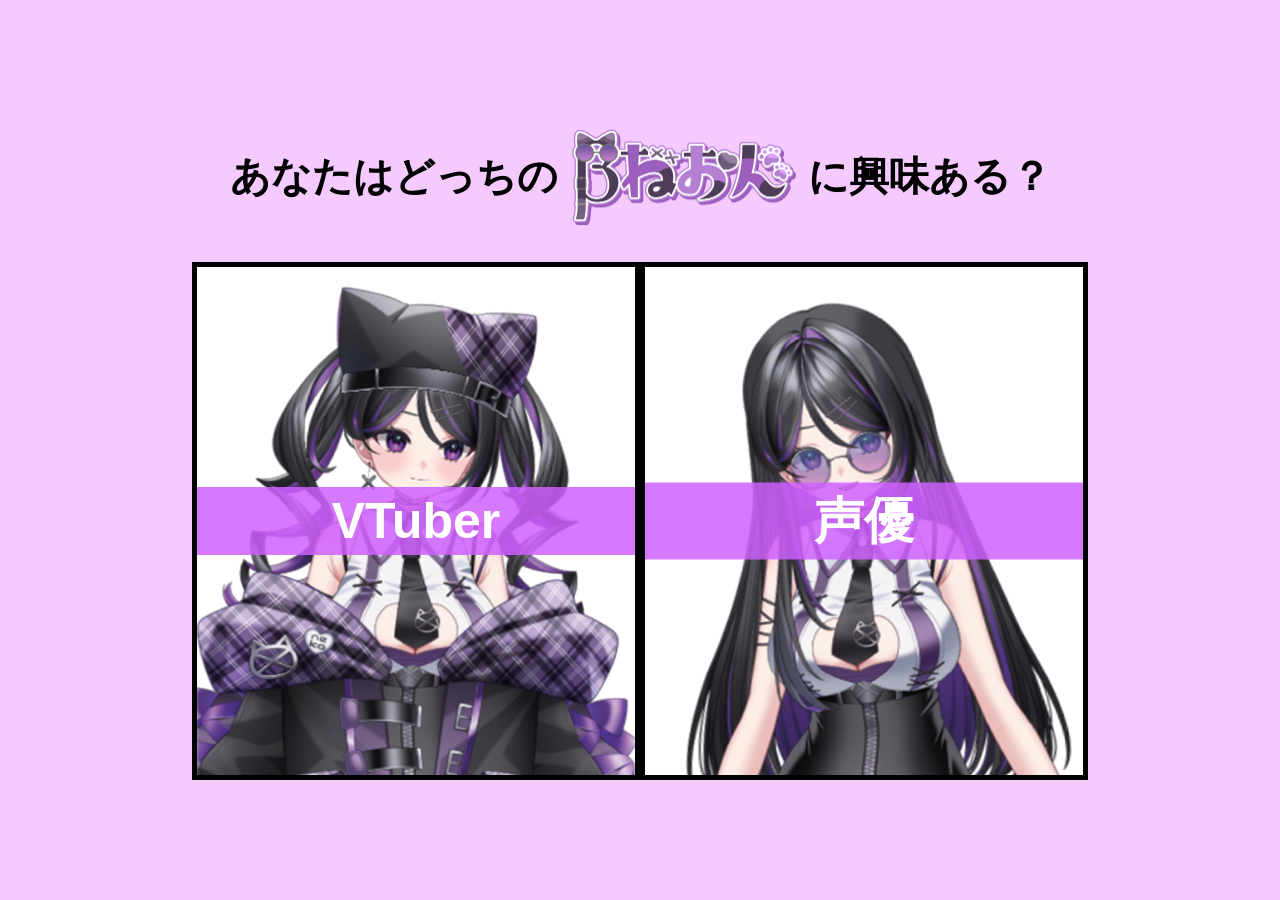
<file: index.html>
<!doctype html>
<html>
<head>
<meta charset="utf-8">
<title>βねおん｜VTuber・宅録声優　公式サイト</title>
<meta name="description" content="VTuber βねおんの公式Webサイト。プロフィール、活動情報、シチュエーションボイス、SNSなどをご紹介します。">
<meta name="viewport" content="width=device-width, initial-scale=1.0">

<link rel="stylesheet" href="css/index.css">

</head>

<body>
    <div class="main">
      <div class="contents">
      <div class="title" id="title1">
        <p>あなたはどっちの<span><img src="img/logo.png" alt=""></span>に興味ある？</p>
      </div>
        <div class="main-btn">
          <div class="btn">
          <a href="vtuber.html">
            <img src="img/vt-side.png" alt="">
            <div class="filter"></div>
            <p class="btn-text">VTuber</p>
          </a>
          </div>
          <div class="title" id="title2">
            <p>あなたはどっちの<span><img src="img/logo.png" alt=""></span>に興味ある？</p>
          </div>
          <div class="btn">
          <a href="voiceactor.html">
            <img src="img/work-side.png" alt="">
            <div class="filter"></div>
            <p class="btn-text">声優</p>
          </a>
          </div>
        </div>
       </div>
    </div>
</body>
</html>
</file>
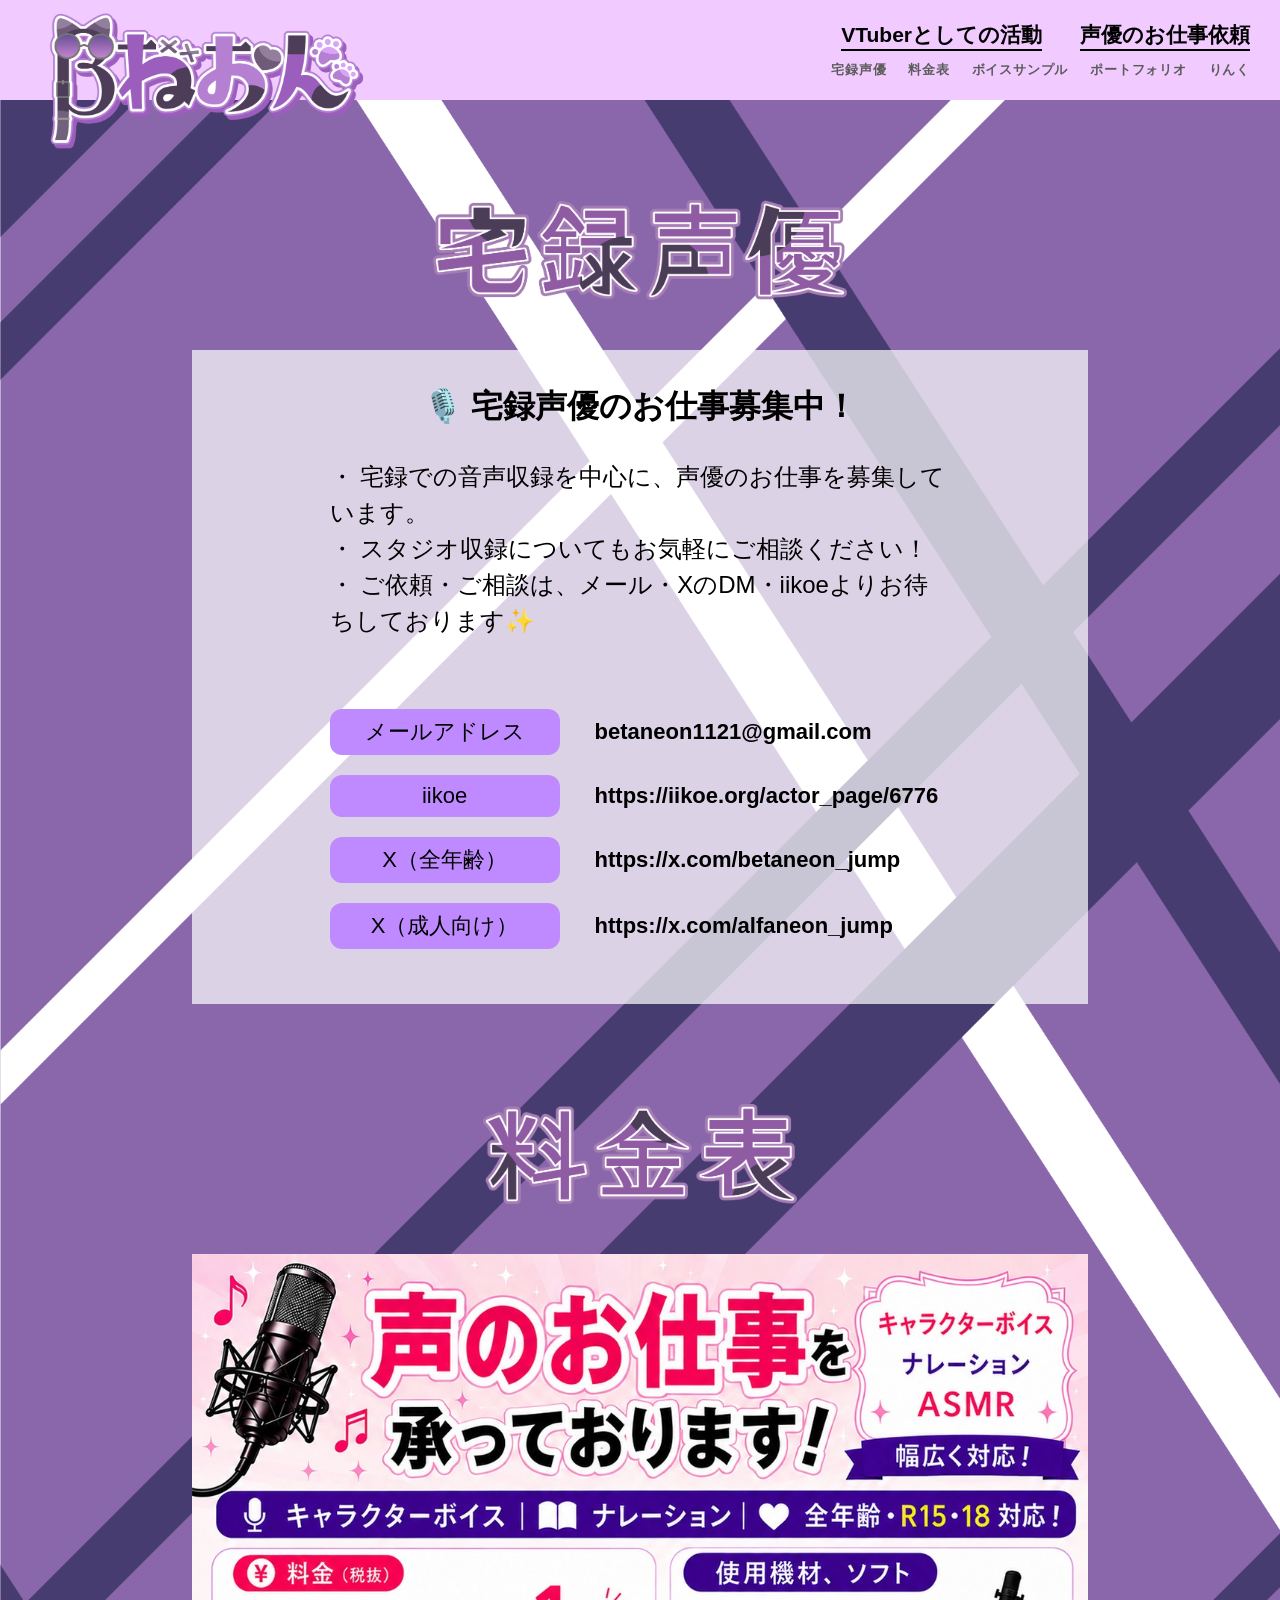
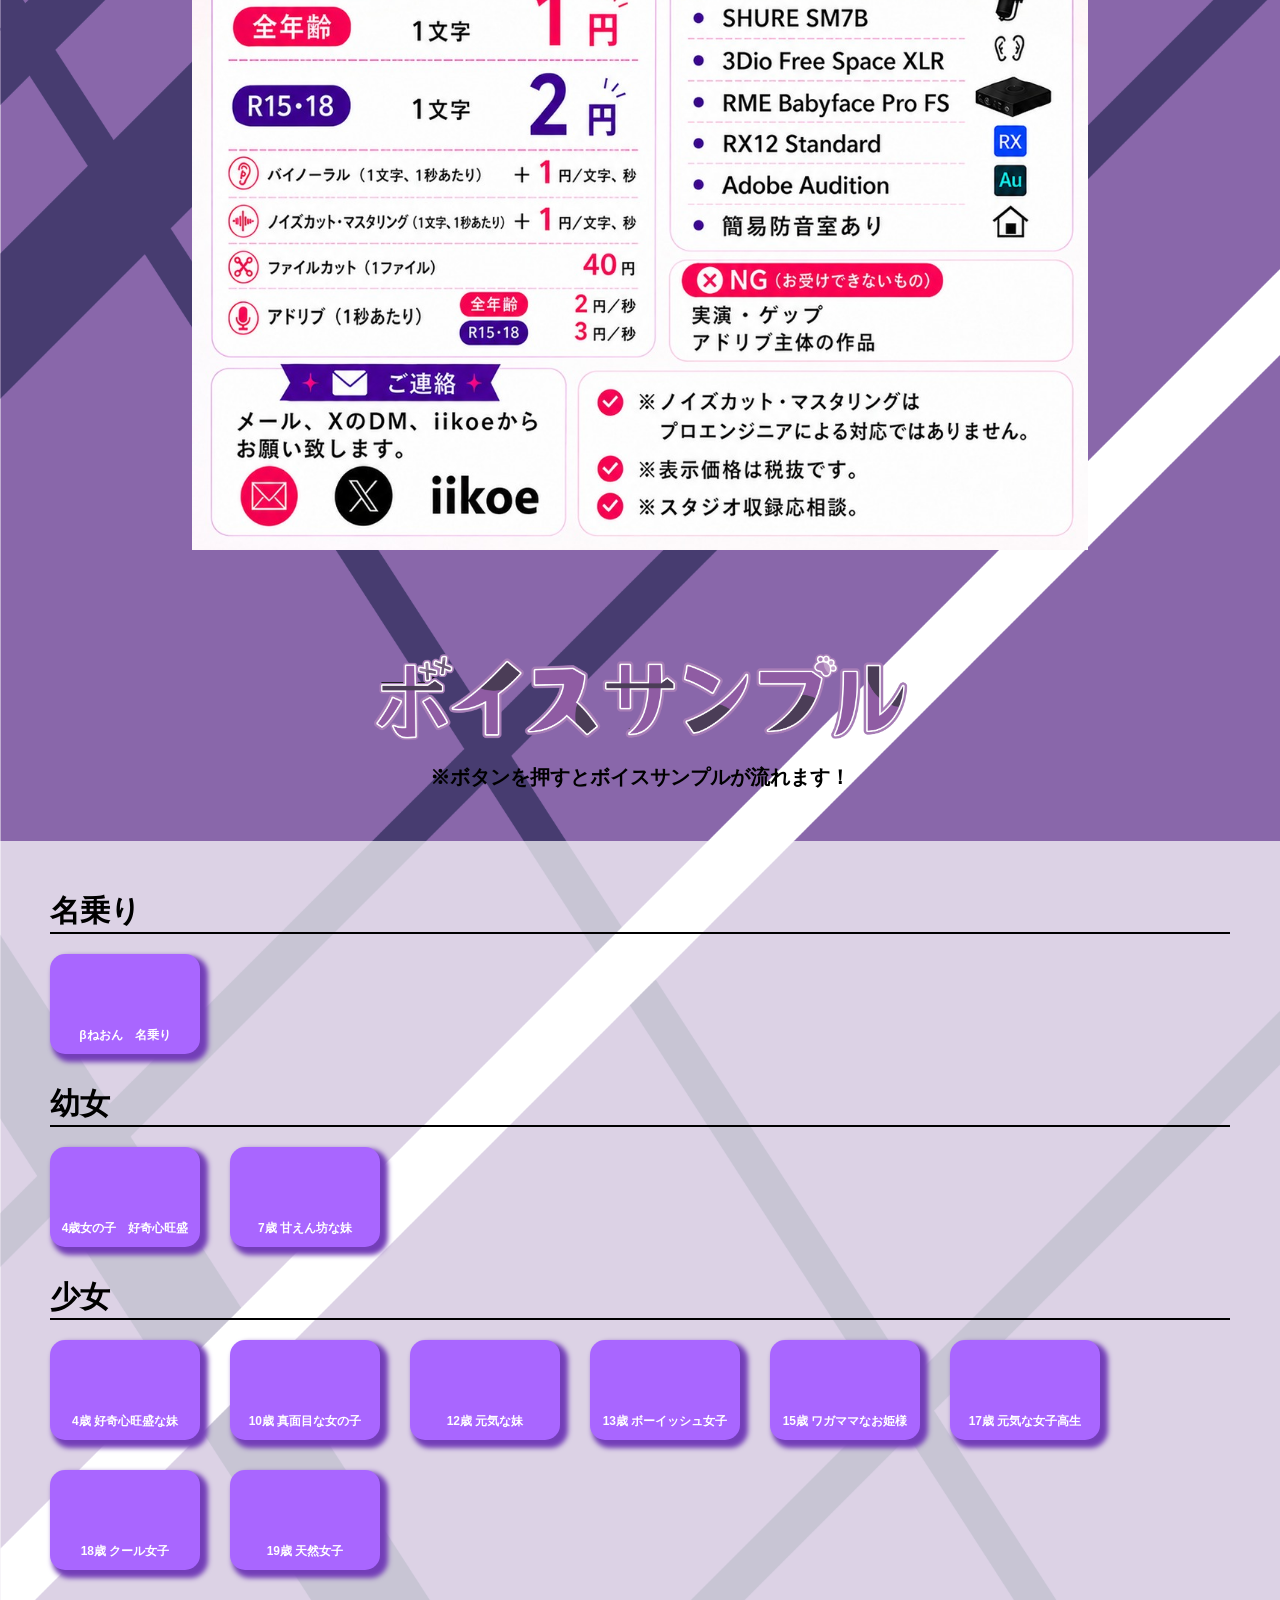
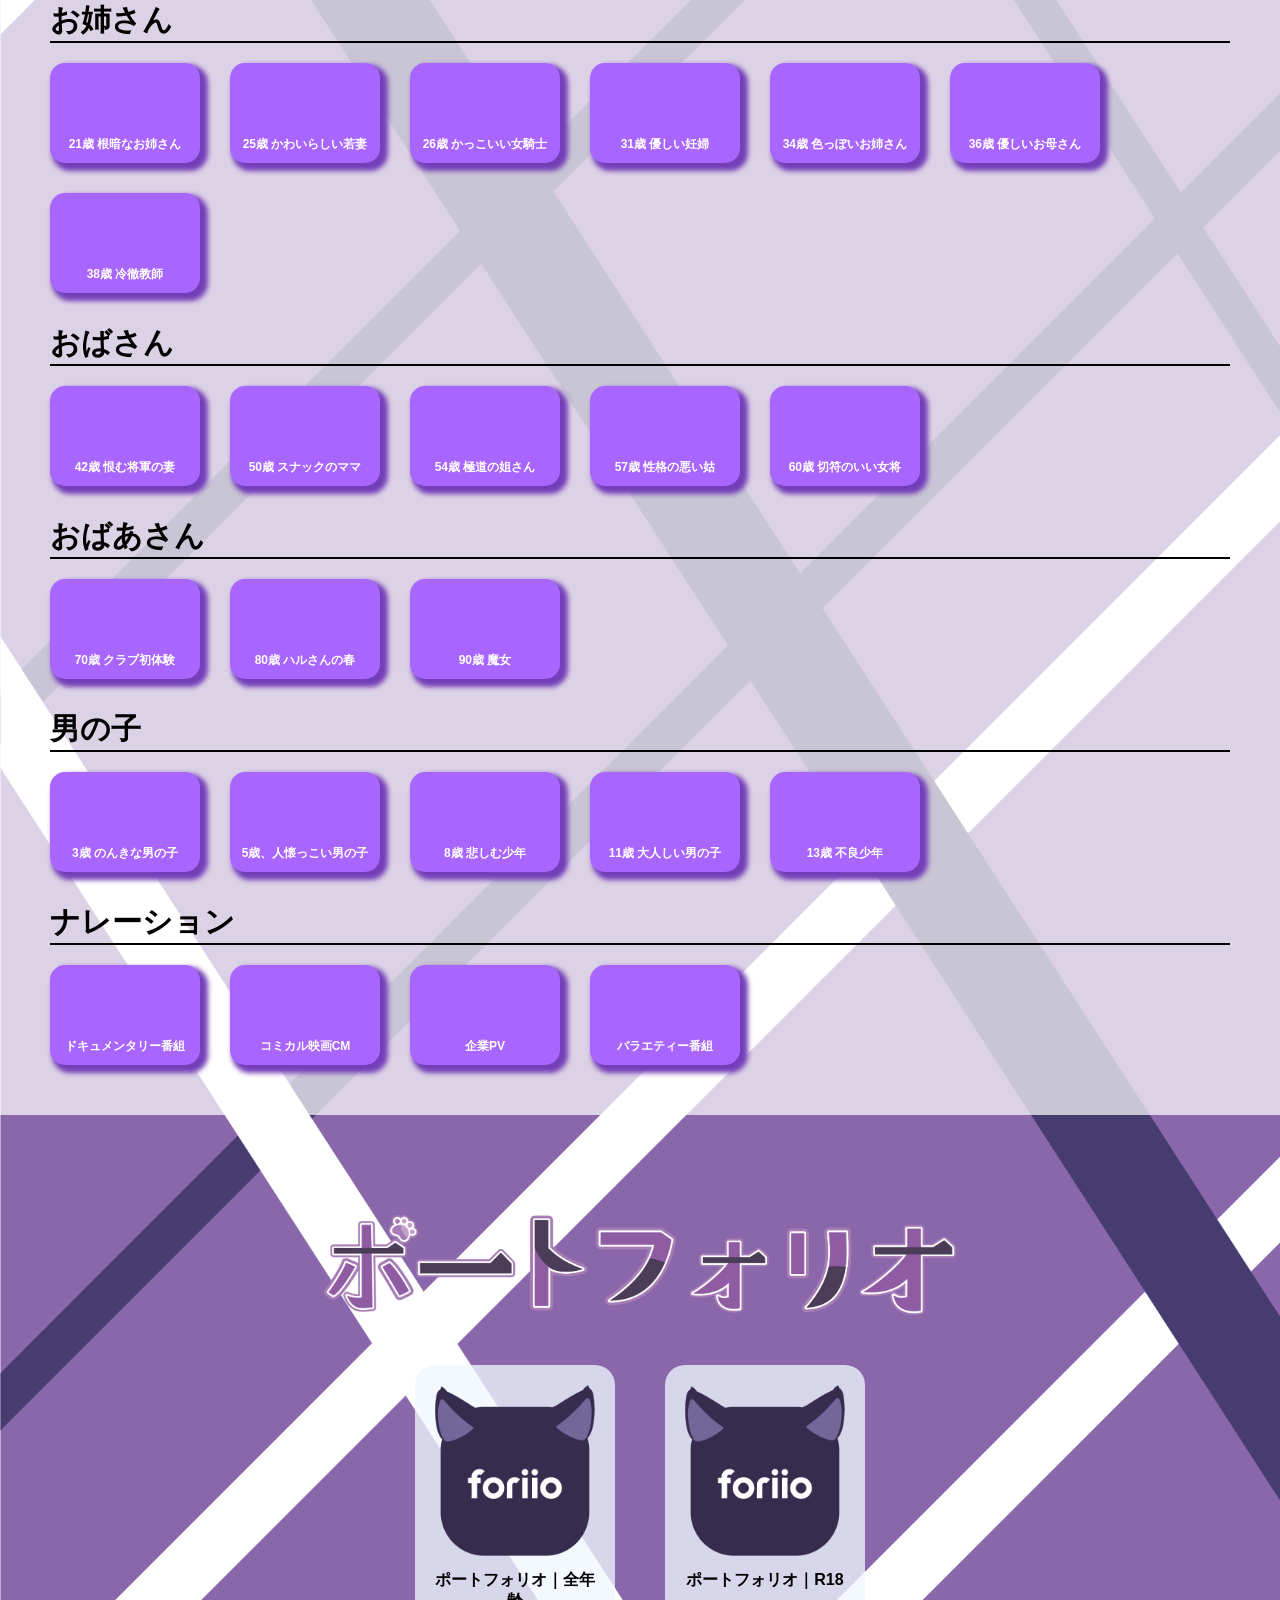
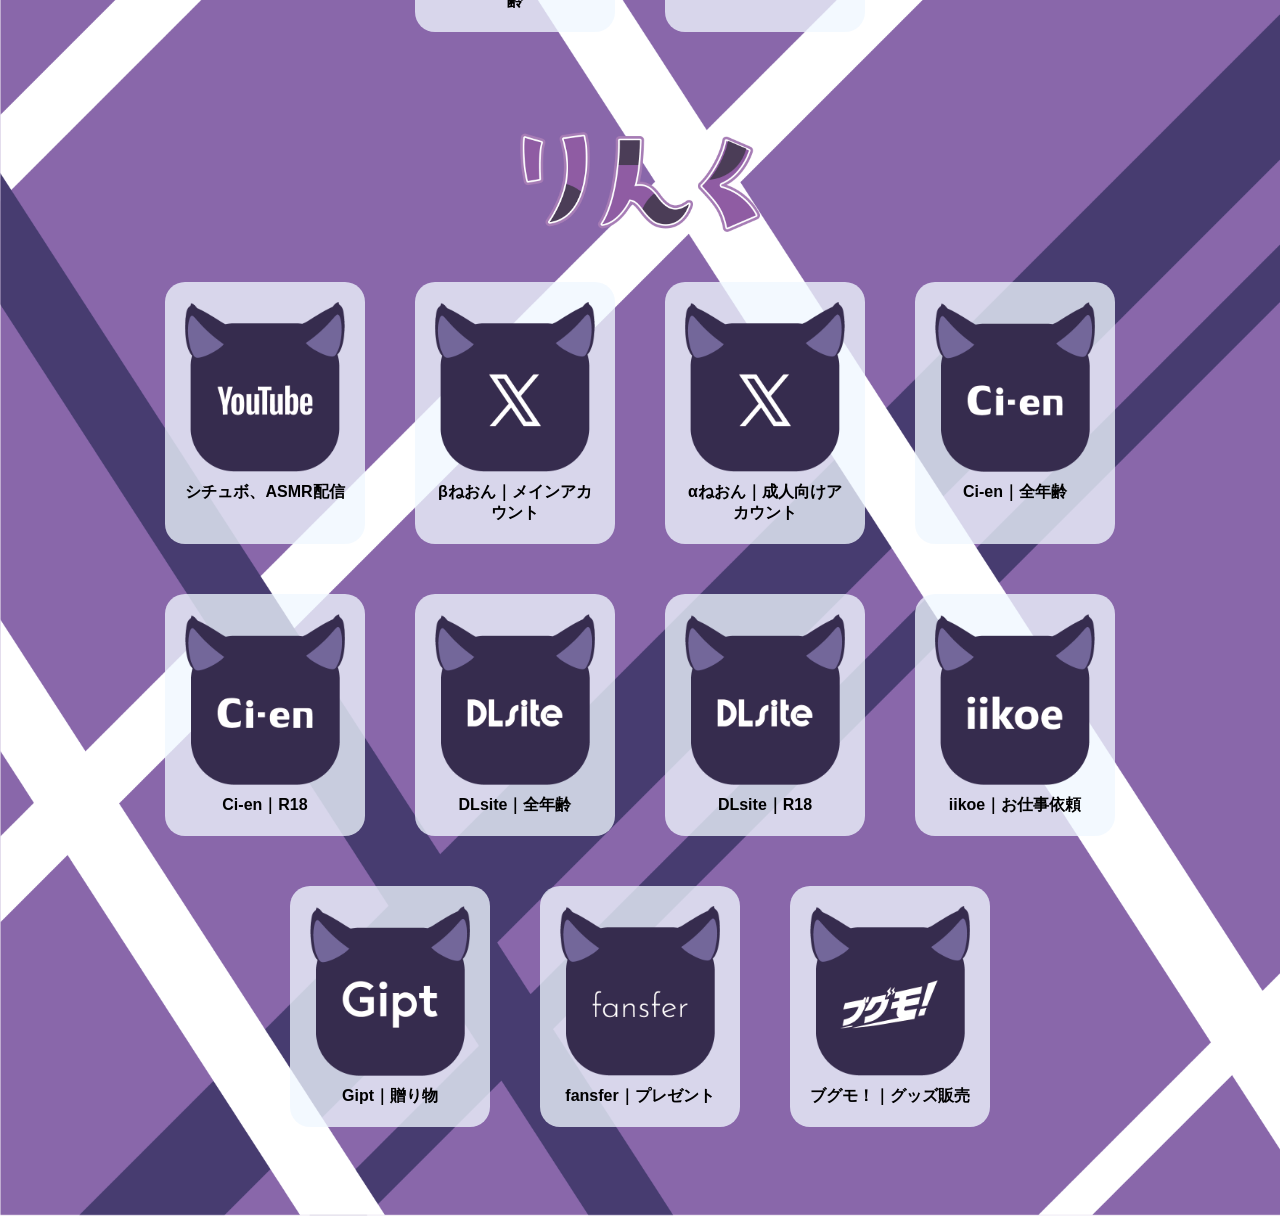
<file: voiceactor.html>
<!doctype html>
<html>
<head>
<meta charset="utf-8">
<title>βねおん｜宅録声優公式サイト</title>
<meta name="description" content="VTuber βねおんの公式Webサイト。プロフィール、活動情報、シチュエーションボイス、SNSなどをご紹介します。">
<meta name="viewport" content="width=device-width, initial-scale=1.0">
<link rel="stylesheet" href="css/voiceactor.css">
</head>

<body>

    <!-- ヘッダー -->
    <header>
        <a class="header-logo" href="index.html">
            <img src="img/logo.png" alt="βねおん ロゴ">
        </a>

        <!-- PCナビゲーション -->
        <nav class="pc-nav" aria-label="メインナビゲーション">
            <div class="nav-group page-nav">
                <a href="vtuber.html">VTuberとしての活動</a>
                <a href="voiceactor.html">声優のお仕事依頼</a>
            </div>
            <div class="nav-group section-nav">
                <a href="#work">宅録声優</a>
                <a href="#price">料金表</a>
                <a href="#voice">ボイスサンプル</a>
                <a href="#portfolio">ポートフォリオ</a>
                <a href="#link">りんく</a>
            </div>
        </nav>

        <!-- スマホ用ハンバーガーボタン -->
        <button class="hamburger" type="button" aria-label="メニューを開く" aria-controls="mobile-nav" aria-expanded="false">
            <span></span>
            <span></span>
            <span></span>
        </button>

        <!-- スマホナビゲーション -->
        <nav id="mobile-nav" class="mobile-nav" aria-label="スマホナビゲーション">
            <a href="vtuber.html">VTuberとしての活動</a>
            <a href="voiceactor.html">声優のお仕事依頼</a>
            <a href="#work">宅録声優</a>
            <a href="#price">料金表</a>
            <a href="#voice">ボイスサンプル</a>
            <a href="#portfolio">ポートフォリオ</a>
            <a href="#link">りんく</a>
        </nav>
    </header>
    <div class="main">
        <div class="section" id="work">
          <img src="img/h1-title.png" alt="">
        </div>
        <div class="main-container">
            <h2>🎙️ 宅録声優のお仕事募集中！</h2>
            <ul class="main-text">
                <li>
                    宅録での音声収録を中心に、声優のお仕事を募集しています。
                </li>
                <li>
                    スタジオ収録についてもお気軽にご相談ください！
                </li>
                <li>
                    ご依頼・ご相談は、メール・XのDM・iikoeよりお待ちしております✨
                </li>
            </ul>
            <ul class="main-address">
                <li>
                    <p class="address">メールアドレス</p>
                    <p class="address-li">betaneon1121@gmail.com</p>
                </li>
                <a href="https://t.co/I0TjmKvddc">
                <li>
                    <p class="address">iikoe</p>
                    <p class="address-li">https://iikoe.org/actor_page/6776</p>
                </li>
                </a>
                <a href="https://t.co/SjE6CbUqhH">
                <li>
                    <p class="address">X（全年齢）</p>
                    <p class="address-li">https://x.com/betaneon_jump</p>
                </li>
                </a>
                <a href="https://t.co/3dE3WFCupZ">
                <li>
                    <p class="address">X（成人向け）</p>
                    <p class="address-li">https://x.com/alfaneon_jump</p>
                </li>
                </a>
            </ul>
        </div>
    </div>

    <div class="price" id="price">
        <div class="section">
            <img src="img/h1-price.png" alt="">
        </div>
        <div class="price-container">
            <img src="img/price.jpg" alt="">
        </div>
    </div>

    <div class="voice-sample" id="voice">
        <div class="section">
          <img src="img/h1-voicesample.png" alt="">
          <p>※ボタンを押すとボイスサンプルが流れます！</p>
        </div>
        <div class="voice-container">
            <!-- 名乗り -->
            <div class="voice-category">
              <div class="voice-title">
                名乗り
              </div>
              <ul class="sample-list">
                <li class="sample-item" data-audio="voice/introduction/introduction.mp3">
                    <canvas class="spectrum"></canvas>
                    <p>βねおん　名乗り</p>
                </li>
              </ul>
            </div>
            <!-- 幼女 -->
            <div class="voice-category">
              <div class="voice-title">
                幼女
              </div>
              <ul class="sample-list">
                <li class="sample-item" data-audio="voice/little-girl/4-year-old-littlegirl.mp3">
                    <canvas class="spectrum"></canvas>
                    <p>4歳女の子　好奇心旺盛</p>
                </li>
                <li class="sample-item" data-audio="voice/little-girl/7-year-old-littlegirl.mp3">
                    <canvas class="spectrum"></canvas>
                    <p>7歳 甘えん坊な妹</p>
                </li>
              </ul>
            </div>
            <!-- 少女 -->
            <div class="voice-category">
              <div class="voice-title">
                少女
              </div>
              <ul class="sample-list">
                <li class="sample-item" data-audio="voice/girl/4-year-old-girl.mp3">
                    <canvas class="spectrum"></canvas>
                    <p>4歳 好奇心旺盛な妹</p>
                </li>
                <li class="sample-item" data-audio="voice/girl/10-year-old-girl.mp3">
                    <canvas class="spectrum"></canvas>
                    <p>10歳 真面目な女の子</p>
                </li>
                <li class="sample-item" data-audio="voice/girl/12-year-old-girl.mp3">
                    <canvas class="spectrum"></canvas>
                    <p>12歳 元気な妹</p>
                </li>
                <li class="sample-item" data-audio="voice/girl/13-year-old-girl.mp3">
                    <canvas class="spectrum"></canvas>
                    <p>13歳 ボーイッシュ女子</p>
                </li>
                <li class="sample-item" data-audio="voice/girl/15-year-old-girl.mp3">
                    <canvas class="spectrum"></canvas>
                    <p>15歳 ワガママなお姫様</p>
                </li>
                <li class="sample-item" data-audio="voice/girl/17-year-old-girl.mp3">
                    <canvas class="spectrum"></canvas>
                    <p>17歳 元気な女子高生</p>
                </li>
                <li class="sample-item" data-audio="voice/girl/18-year-old-girl.mp3">
                    <canvas class="spectrum"></canvas>
                    <p>18歳 クール女子</p>
                </li>
                <li class="sample-item" data-audio="voice/girl/19-year-old-girl.mp3">
                    <canvas class="spectrum"></canvas>
                    <p>19歳 天然女子</p>
                </li>
              </ul>
            </div>
            <!-- お姉さん -->
            <div class="voice-category">
              <div class="voice-title">
                お姉さん
              </div>
              <ul class="sample-list">
                <li class="sample-item" data-audio="voice/sister/21-year-old-sister.mp3">
                    <canvas class="spectrum"></canvas>
                    <p>21歳 根暗なお姉さん</p>
                </li>
                <li class="sample-item" data-audio="voice/sister/25-year-old-sister.mp3">
                    <canvas class="spectrum"></canvas>
                    <p>25歳 かわいらしい若妻</p>
                </li>
                <li class="sample-item" data-audio="voice/sister/26-year-old-sister.mp3">
                    <canvas class="spectrum"></canvas>
                    <p>26歳 かっこいい女騎士</p>
                </li>
                <li class="sample-item" data-audio="voice/sister/31-year-old-sister.mp3">
                    <canvas class="spectrum"></canvas>
                    <p>31歳 優しい妊婦</p>
                </li>
                <li class="sample-item" data-audio="voice/sister/34-year-old-sister.mp3">
                    <canvas class="spectrum"></canvas>
                    <p>34歳 色っぽいお姉さん</p>
                </li>
                <li class="sample-item" data-audio="voice/sister/36-year-old-sister.mp3">
                    <canvas class="spectrum"></canvas>
                    <p>36歳 優しいお母さん</p>
                </li>
                <li class="sample-item" data-audio="voice/sister/38-year-old-sister.mp3">
                    <canvas class="spectrum"></canvas>
                    <p>38歳 冷徹教師</p>
                </li>
              </ul>
            </div>
            <!-- おばさん -->
             <div class="voice-category">
              <div class="voice-title">
                おばさん
              </div>
              <ul class="sample-list">
                <li class="sample-item" data-audio="voice/woman/42-year-old-woman.mp3">
                    <canvas class="spectrum"></canvas>
                    <p>42歳 恨む将軍の妻</p>
                </li>
                <li class="sample-item" data-audio="voice/woman/50-year-old-woman.mp3">
                    <canvas class="spectrum"></canvas>
                    <p>50歳 スナックのママ</p>
                </li>
                <li class="sample-item" data-audio="voice/woman/54-year-old-woman.mp3">
                    <canvas class="spectrum"></canvas>
                    <p>54歳 極道の姐さん</p>
                </li>
                <li class="sample-item" data-audio="voice/woman/57-year-old-woman.mp3">
                    <canvas class="spectrum"></canvas>
                    <p>57歳 性格の悪い姑</p>
                </li>
                <li class="sample-item" data-audio="voice/woman/60-year-old-woman.mp3">
                    <canvas class="spectrum"></canvas>
                    <p>60歳 切符のいい女将</p>
                </li>
              </ul>
            </div>
            <!-- おばあさん -->
             <div class="voice-category">
              <div class="voice-title">
                おばあさん
              </div>
              <ul class="sample-list">
                <li class="sample-item" data-audio="voice/grandmother/70-year-old-grandmother.mp3">
                    <canvas class="spectrum"></canvas>
                    <p>70歳 クラブ初体験</p>
                </li>
                <li class="sample-item" data-audio="voice/grandmother/80-year-old-grandmother.mp3">
                    <canvas class="spectrum"></canvas>
                    <p>80歳 ハルさんの春</p>
                </li>
                <li class="sample-item" data-audio="voice/grandmother/90-year-old-grandmother.mp3">
                    <canvas class="spectrum"></canvas>
                    <p>90歳 魔女</p>
                </li>
              </ul>
            </div>
            <!-- 男の子 -->
             <div class="voice-category">
              <div class="voice-title">
                男の子
              </div>
              <ul class="sample-list">
                <li class="sample-item" data-audio="voice/boy/3-year-old-boy.mp3">
                    <canvas class="spectrum"></canvas>
                    <p>3歳 のんきな男の子</p>
                </li>
                <li class="sample-item" data-audio="voice/boy/5-year-old-boy.mp3">
                    <canvas class="spectrum"></canvas>
                    <p>5歳、人懐っこい男の子</p>
                </li>
                <li class="sample-item" data-audio="voice/boy/8-year-old-boy.mp3">
                    <canvas class="spectrum"></canvas>
                    <p>8歳 悲しむ少年</p>
                </li>
                <li class="sample-item" data-audio="voice/boy/11-year-old-boy.mp3">
                    <canvas class="spectrum"></canvas>
                    <p>11歳 大人しい男の子</p>
                </li>
                <li class="sample-item" data-audio="voice/boy/13-year-old-boy.mp3">
                    <canvas class="spectrum"></canvas>
                    <p>13歳 不良少年</p>
                </li>
              </ul>
            </div>
            <!-- ナレーション -->
             <div class="voice-category">
              <div class="voice-title">
                ナレーション
              </div>
              <ul class="sample-list">
                <li class="sample-item" data-audio="voice/narration/documentary-narration.mp3">
                    <canvas class="spectrum"></canvas>
                    <p>ドキュメンタリー番組</p>
                </li>
                <li class="sample-item" data-audio="voice/narration/movie-narration.mp3">
                    <canvas class="spectrum"></canvas>
                    <p>コミカル映画CM</p>
                </li>
                <li class="sample-item" data-audio="voice/narration/pv-narration.mp3">
                    <canvas class="spectrum"></canvas>
                    <p>企業PV</p>
                </li>
                <li class="sample-item" data-audio="voice/narration/variety-narration.mp3">
                    <canvas class="spectrum"></canvas>
                    <p>バラエティー番組</p>
                </li>
              </ul>
            </div>
        </div>
    </div>
    <div class="portfolio" id="portfolio">
        <div class="section">
            <img src="img/h1-portfolio.png" alt="">
        </div>
        <div class="portfolio-container">
            <ul class="folio-list">
            <li>
                <a href="https://www.foriio.com/betaneon">
                    <img src="img/link-foriio.png" alt="">
                </a>
                <p>ポートフォリオ｜全年齢</p>
            </li>
            <li>
                <a href="https://www.foriio.com/alfaneon">
                    <img src="img/link-foriio.png" alt="">
                </a>
                <p>ポートフォリオ｜R18</p>
            </li>
        </ul>
        </div>
    </div>
    <div class="link-container" id="link">
        <div class="section">
            <img src="img/h1-link.png" alt="">
        </div>
    <ul class="link-list">
            <li>
                <a href="https://www.youtube.com/@beta_neon">
                    <img src="img/link-youtube.png" alt="">
                </a>
                <p>シチュボ、ASMR配信</p>
            </li>
             <li>
                <a href="https://x.com/betaneon_jump">
                    <img src="img/link-x.png" alt="">
                </a>
                <p>βねおん｜メインアカウント</p>
            </li>
            <li>
                <a href="https://x.com/alfaneon_jump">
                    <img src="img/link-x.png" alt="">
                </a>
                <p>αねおん｜成人向けアカウント</p>
            </li>
            <li>
                <a href="https://ci-en.net/creator/38314">
                    <img src="img/link-cien.png" alt="">
                </a>
                <p>Ci-en｜全年齢</p>
            </li>
            <li>
                <a href="https://ci-en.dlsite.com/creator/38202">
                    <img src="img/link-cien.png" alt="">
                </a>
                <p>Ci-en｜R18</p>
            </li>
            <li>
                <a href="https://www.dlsite.com/home/circle/profile/=/maker_id/RG01073671">
                    <img src="img/link-dlsite.png" alt="">
                </a>
                <p>DLsite｜全年齢</p>
            </li>
            <li>
                <a href="https://www.dlsite.com/home/circle/profile/=/maker_id/RG01073766">
                    <img src="img/link-dlsite.png" alt="">
                </a>
                <p>DLsite｜R18</p>
            </li>
            <li>
                <a href="https://iikoe.org/actor_page/6776">
                    <img src="img/link-iikoe.png" alt="">
                </a>
                <p>iikoe｜お仕事依頼</p>
            </li>
            <li>
                <a href="https://gi-pt.com/main/wishlist/fan-view/3a223074-e1fe-9544-d748-95ae89825e55">
                    <img src="img/link-gipt.png" alt="">
                </a>
                <p>Gipt｜贈り物</p>
            </li>
            <li>
                <a href="https://fansfer.p-dlt.com/5HaxcKYBy6bDGajpy3IB6QjOiIq1">
                    <img src="img/link-fansfer.png" alt="">
                </a>
                <p>fansfer｜プレゼント</p>
            </li>
            <li>
                <a href="https://vgumo.com/person/09081593">
                    <img src="img/link-bugumo.png" alt="">
                </a>
                <p>ブグモ！｜グッズ販売</p>
            </li>
    </ul>
    </div>

<script src="js/voice-sample.js"></script>
<script src="js/navigation.js" defer></script>
</body>
</html>
</file>
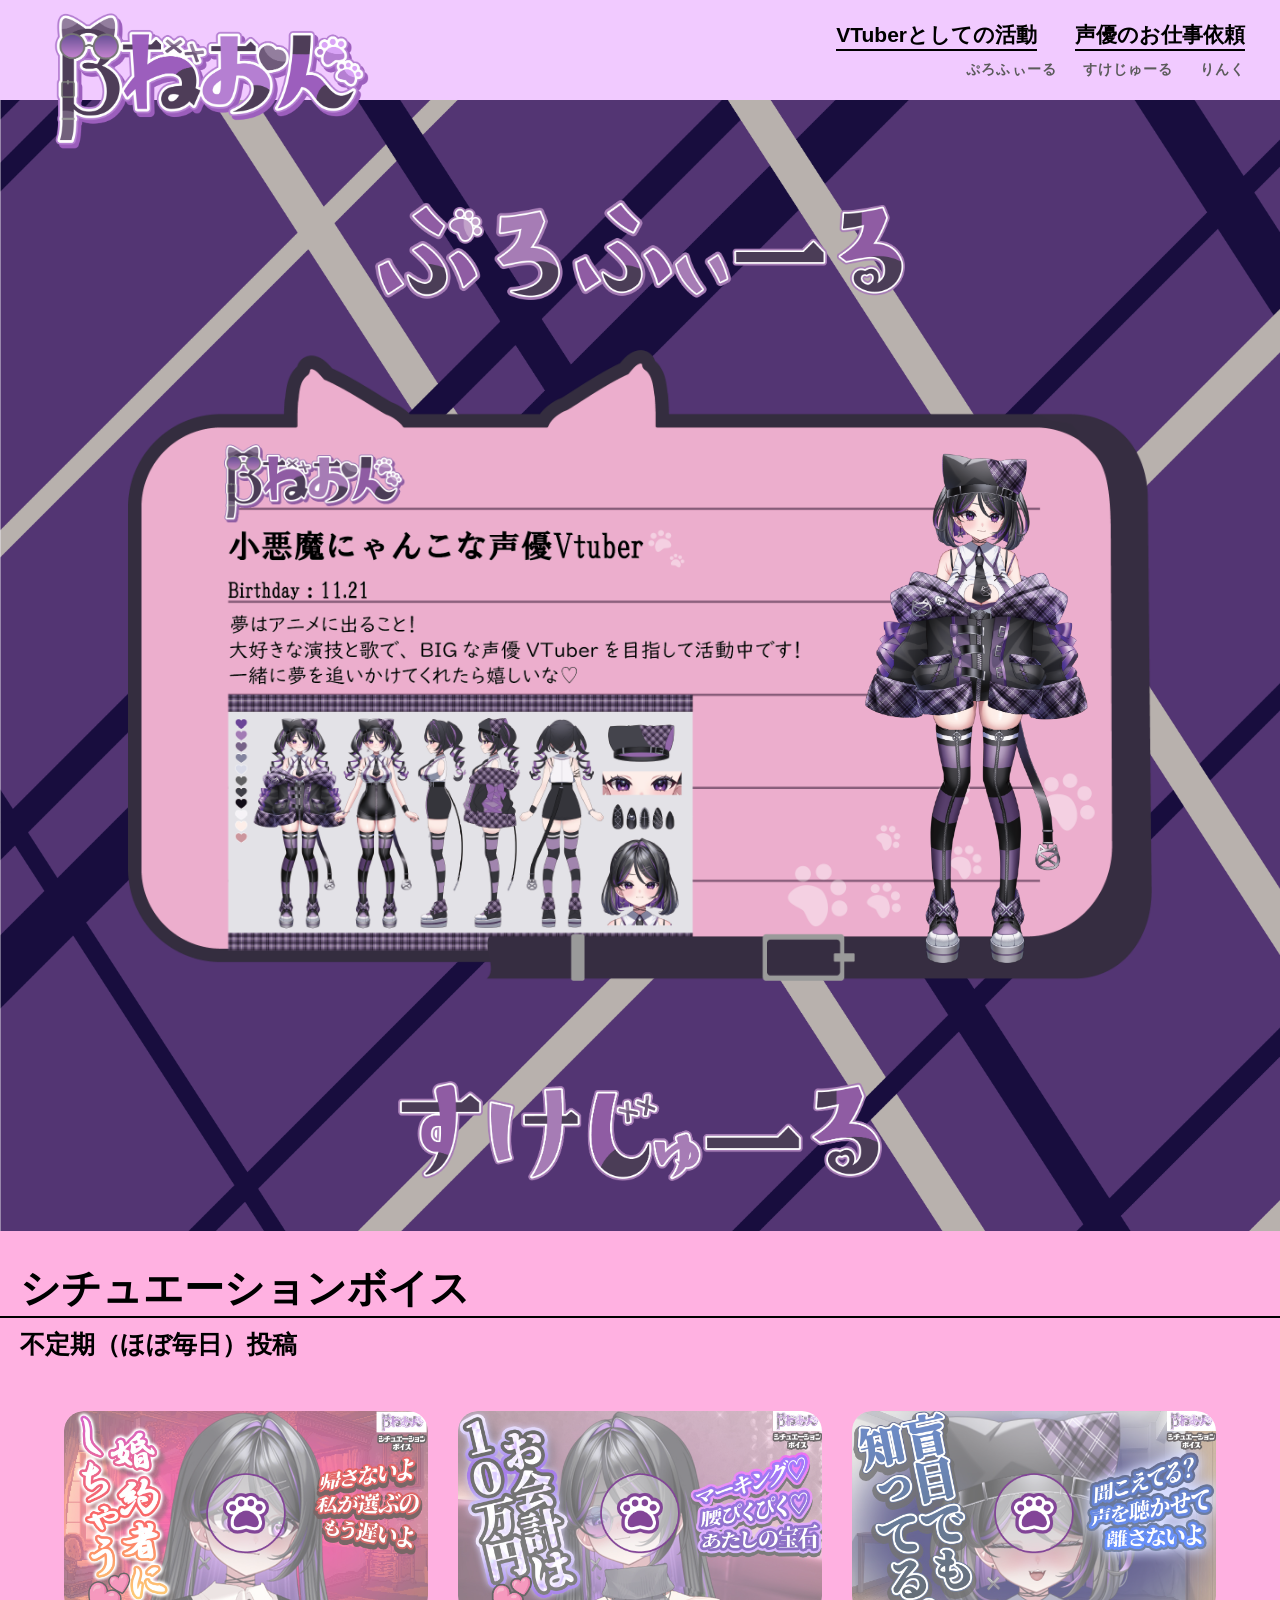
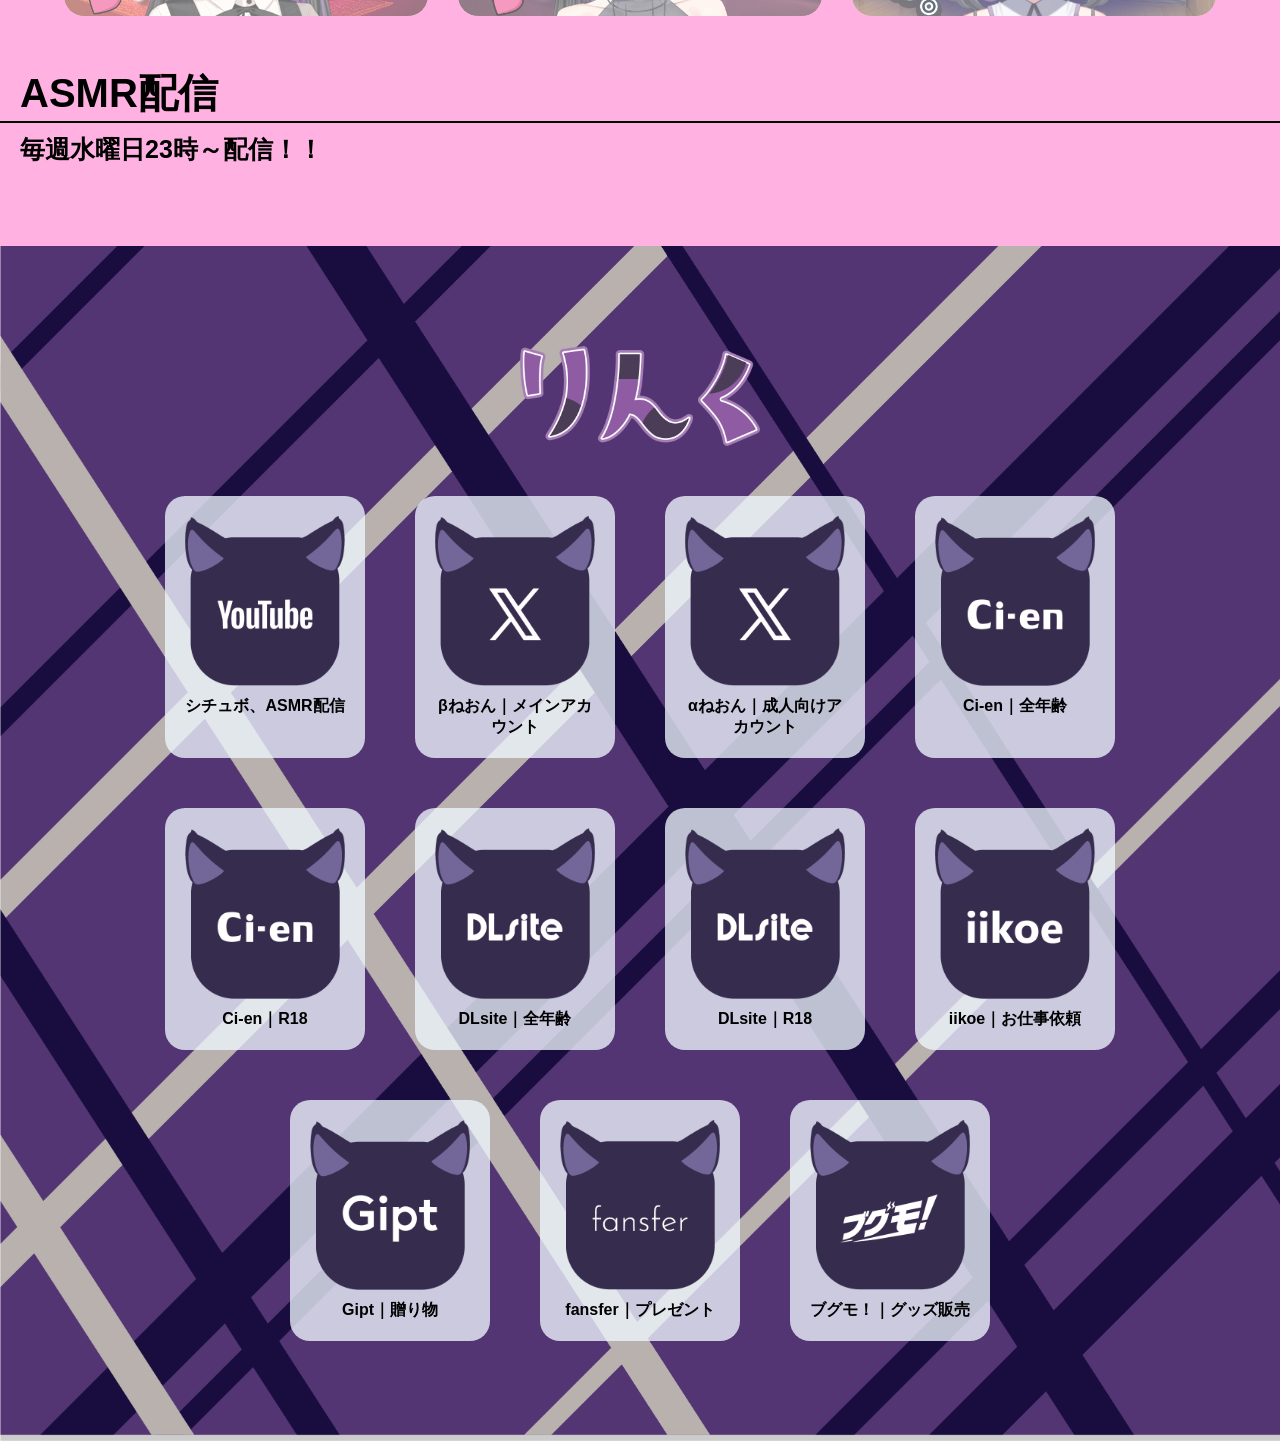
<file: vtuber.html>
<!doctype html>
<html>
<head>
<meta charset="utf-8">
<title>βねおん｜VTuber公式サイト</title>
<meta name="description" content="VTuber βねおんの公式Webサイト。プロフィール、活動情報、シチュエーションボイス、SNSなどをご紹介します。">
<meta name="viewport" content="width=device-width, initial-scale=1.0">
<link rel="stylesheet" href="css/vtuber.css">
</head>

<body>

    <!-- ヘッダー -->
    <header>
        <a class="header-logo" href="index.html">
            <img src="img/logo.png" alt="βねおん ロゴ">
        </a>

        <!-- PCナビゲーション -->
        <nav class="pc-nav" aria-label="メインナビゲーション">
            <div class="nav-group page-nav">
                <a href="vtuber.html">VTuberとしての活動</a>
                <a href="voiceactor.html">声優のお仕事依頼</a>
            </div>
            <div class="nav-group section-nav">
                <a href="#profile">ぷろふぃーる</a>
                <a href="#schedule">すけじゅーる</a>
                <a href="#link">りんく</a>
            </div>
        </nav>

        <!-- スマホ用ハンバーガーボタン -->
        <button class="hamburger" type="button" aria-label="メニューを開く" aria-controls="mobile-nav" aria-expanded="false">
            <span></span>
            <span></span>
            <span></span>
        </button>

        <!-- スマホナビゲーション -->
        <nav id="mobile-nav" class="mobile-nav" aria-label="スマホナビゲーション">
            <a href="vtuber.html">VTuberとしての活動</a>
            <a href="voiceactor.html">声優のお仕事依頼</a>
            <a href="#profile">ぷろふぃーる</a>
            <a href="#schedule">すけじゅーる</a>
            <a href="#link">りんく</a>
        </nav>
    </header>

    <!-- キービジュアル -->
    <div class="main">
        <img src="img/main-bg.jpg" alt="">
    </div>

    <!-- プロフィール -->
    <div class="profile" id="profile">
        <div class="section">
            <img class="first" src="img/h1-profile.png" alt="">
        </div>
        <div class="profile-container">
            <img class="profile-image" src="img/profile-bg.png" alt="">
            <div class="character-image">
                <img src="img/character1.png" class="character active" alt="">
                <img src="img/character3.png" class="character" alt="">
                <img src="img/character5.png" class="character" alt="">
                <img src="img/character6.png" class="character" alt="">
                <img src="img/character9.png" class="character" alt="">
            </div>
        </div>
    </div>

    <!-- スケジュール -->
    <div class="schedule"  id="schedule">
        <div class="section">
            <img src="img/h1-schedule.png" alt="">
        </div>
        <div class="schedule-container">
            <div class="st">
            <h2 class="schejule-tytle">
                シチュエーションボイス
            </h2>
            <p class="sc-thumbnail">不定期（ほぼ毎日）投稿</p>
            <ul class="st-list">
                <li class="list-item">
                <a href="https://youtu.be/p1lbk2FxEUQ?si=UIBij1OcDxAHfyMg">
                    <img src="img/mv-btn.png" class="btn" alt="">
                    <div class="white-filter"></div>
                    <img src="img/sc-list1.jpg" class="bg" alt="">
                </a>
                </li>
                <li class="list-item">
                <a href="https://youtu.be/KoXqQHhIFSY?si=1Mx6U29olp-KvScQ">
                    <img src="img/mv-btn.png" class="btn" alt="">
                    <div class="white-filter"></div>
                    <img src="img/sc-list2.jpg" class="bg" alt="">
                </a>
                </li>
                <li class="list-item">
                <a href="https://youtu.be/duBfy-y0AvA?si=BuVG0eNnoTsxN3MX">
                    <img src="img/mv-btn.png" class="btn" alt="">
                    <div class="white-filter"></div>
                    <img src="img/sc-list3.jpg" class="bg" alt="">
                </a>
                </li>
            </ul>
            </div>
            <div class="ASMR">
            <h2 class="schejule-tytle">
                ASMR配信
            </h2>
            <p class="sc-thumbnail">毎週水曜日23時～配信！！</p>
            <ul class="st-list">
                <li>
                </li>
            </ul>
            </div>
        </div>
    </div>
    <!-- リンク -->
    <div class="link" id="link">
        <div class="section">
            <img src="img/h1-link.png" alt="">
        </div>
    <ul class="link-list">
            <li>
                <a href="https://www.youtube.com/@beta_neon">
                    <img src="img/link-youtube.png" alt="">
                </a>
                <p>シチュボ、ASMR配信</p>
            </li>
             <li>
                <a href="https://x.com/betaneon_jump">
                    <img src="img/link-x.png" alt="">
                </a>
                <p>βねおん｜メインアカウント</p>
            </li>
            <li>
                <a href="https://x.com/alfaneon_jump">
                    <img src="img/link-x.png" alt="">
                </a>
                <p>αねおん｜成人向けアカウント</p>
            </li>
            <li>
                <a href="https://ci-en.net/creator/38314">
                    <img src="img/link-cien.png" alt="">
                </a>
                <p>Ci-en｜全年齢</p>
            </li>
            <li>
                <a href="https://ci-en.dlsite.com/creator/38202">
                    <img src="img/link-cien.png" alt="">
                </a>
                <p>Ci-en｜R18</p>
            </li>
            <li>
                <a href="https://www.dlsite.com/home/circle/profile/=/maker_id/RG01073671">
                    <img src="img/link-dlsite.png" alt="">
                </a>
                <p>DLsite｜全年齢</p>
            </li>
            <li>
                <a href="https://www.dlsite.com/home/circle/profile/=/maker_id/RG01073766">
                    <img src="img/link-dlsite.png" alt="">
                </a>
                <p>DLsite｜R18</p>
            </li>
            <li>
                <a href="https://iikoe.org/actor_page/6776">
                    <img src="img/link-iikoe.png" alt="">
                </a>
                <p>iikoe｜お仕事依頼</p>
            </li>
            <li>
                <a href="https://gi-pt.com/main/wishlist/fan-view/3a223074-e1fe-9544-d748-95ae89825e55">
                    <img src="img/link-gipt.png" alt="">
                </a>
                <p>Gipt｜贈り物</p>
            </li>
            <li>
                <a href="https://fansfer.p-dlt.com/5HaxcKYBy6bDGajpy3IB6QjOiIq1">
                    <img src="img/link-fansfer.png" alt="">
                </a>
                <p>fansfer｜プレゼント</p>
            </li>
            <li>
                <a href="https://vgumo.com/person/09081593">
                    <img src="img/link-bugumo.png" alt="">
                </a>
                <p>ブグモ！｜グッズ販売</p>
            </li>
    </ul>
    </div>
    <script src="js/carousel.js" defer></script>
    <script src="js/navigation.js" defer></script>
</body>
</html>
</file>
<file: css/index.css>
@charset "utf-8";
/* CSS Document */
* {
    box-sizing: border-box;
    margin: 0px;
    padding: 0px;
}
body{
    font-family: Arial, "Helvetica Neue", sans-serif;
    background-color: #f4caff;
    background-size: cover;
}
a{
    text-decoration: none;
    color: #000;
}
.main {
    width: 70vw;
    min-height: 100vh;
    margin: 0 auto;

    display: flex;
    justify-content: center; /* 縦中央 */
}

.contents {
    margin: auto 0;
    width: 100%;
}
span img{
    width: clamp(9.375rem, -1.7361rem + 23.1481vw, 15.625rem);
    display: flex;
}
#title1{
    display: block;
}
#title2{
    display: none;
}
.title p {
    display: flex;
    justify-content: center;
    align-items: center;
    font-size: clamp(1.5625rem, -0.1042rem + 3.4722vw, 2.5rem);
}
p {
    font-size: 40px;
    margin: 0 auto 30px;
    font-weight: 600;
}
.main-btn{
    display: flex;
}
.btn {
    position: relative;
    flex: 1;

    /* はみ出した画像を隠す */
    overflow: hidden;

    border: 5px solid #000;
    background-color: #fff;

    transition: border-color 0.5s ease;
}
.btn img {
    width: 100%;
    background: #fff;
    display: block;
    transition: transform 0.5s ease;
}
/* ホバー */
.btn:hover {
    border-color: #c871ff;
}
.btn:hover img {
    transform: scale(1.1);
}
/* 白フィルター */
.filter {
    position: absolute;
    top: 0;
    left: 0;
    width: 100%;
    height: 100%;
    background-color: rgba(255, 255, 255, 0);
    transition: background-color 0.5s ease;
}
.btn p {
    color: #fff;
    background-color: #d060ffd6;
    padding: 5px;
}
/* 真ん中の文字 */
.btn-text {
    position: absolute;
    top: 50%;
    left: 50%;
    transform: translate(-50%, -50%);
    font-size: 50px;
    font-weight: bold;
    opacity: 1;
    transition: opacity 0.5s ease;
    z-index: 2;
    width: 100%;
    text-align: center;
}
/* ホバー：白フィルター */
.btn:hover .filter {
    background-color: rgba(255, 255, 255, 0.3);
    cursor: pointer;
}

/* スマホ・タブレット：768px以下 */
@media screen and (max-width: 768px) {
.main {
    width: 90vw;
    height: auto;
    min-height: 100vh;
    padding: 50px 0;
}
#title1{
    display: none;
}
#title2{
    display: block;
}
p {
    font-size: clamp(0.9375rem, 0.3411rem + 2.5445vw, 1.5625rem);
    margin-bottom: 0px;
    text-align: center;
}
span img{
    width: clamp(6.25rem, 0.4198rem + 18.6567vw, 9.375rem);
}
.title p {
    font-size: clamp(1.25rem, 0.667rem + 1.8657vw, 1.5625rem);
}

.main-btn {
    flex-direction: column;
    gap: 20px;
}

.btn {
    width: 80%;
    margin: auto;
}


    /* スマホでは最初から文字を表示 */
.btn-text {
    opacity: 1;
    font-size: 32px;
}

    /* スマホでは最初から少し白フィルターを表示 */
.filter {
    background-color: rgba(255, 255, 255, 0.3);
}

    /* スマホではhover拡大をしない */
.btn:hover img {
    transform: none;
}
@media screen and (max-width: 500px) {

.main {
    width: 80vw;
    height: 100vh;
    min-height: 100vh;
    padding: 50px 0;
}
span img{
    width: clamp(5rem, 1.4423rem + 15.3846vw, 6.25rem);
}
.title p {
    font-size: clamp(0.9375rem, 0.0481rem + 3.8462vw, 1.25rem);
}
}
}
</file>
<file: css/voiceactor.css>
@charset "utf-8";
/* CSS Document */
html{
    scroll-behavior: smooth;
}
* {
    box-sizing: border-box;
}
body{
    font-family: Arial, "Helvetica Neue", sans-serif;
    background-image:url(../img/background-va.png);
    top: 0px;
    left: 0px;
    margin: 0px;
    background-size: cover;
}
ul,li,ol,p,h1,h2,h3{
    list-style: none;
    padding: 0px;
    margin: 0px;
}
a{
    text-decoration: none;
    color: #000;
}
img{
    width:100%;
}
header{
    display: flex;
    align-items: center;
    background-color: #f1caff;
    position: fixed;
    width: 100%;
    min-height: 100px;
    padding: 10px 30px;
    z-index: 10;
    top: 0;
    left: 0;
}
.header-logo{
    flex-shrink: 0;
}
header .header-logo img{
    width: 350px;
    display: block;
    position: absolute;
    top: 0;
}
.pc-nav{
    display: flex;
    flex-direction: column;
    align-items: flex-end;
    gap: 10px;
    margin-left: auto;
}
.nav-group{
    display: flex;
    align-items: center;
}
.page-nav{
    gap: 38px;
}
.section-nav{
    gap: 22px;
}
.pc-nav a{
    display: block;
    font-weight: 600;
    transition: opacity .2s ease;
}
.page-nav a{
    font-size: 21px;
    border-bottom: 2px solid #000;
}
.section-nav a{
    font-size: 13px;
    letter-spacing: .06em;
    color: #5b5b5b;
}
.pc-nav a:hover{
    opacity: .55;
}
.hamburger,
.mobile-nav{
    display: none;
}
#work,
#price,
#voice,
#portfolio,
#link{
    scroll-margin-top: 120px;
}
.main{
    margin-top: 200px;
}
.section img{
    height: 100px;
    width: auto;
    display: flex;
    margin: 100px auto 0px;
}
.main-container {
    width: 70%;
    margin: 50px auto 0px;
    padding: 35px 60px;
    background-color: rgba(255, 255, 255, 0.7);
}


/* 「宅録声優のお仕事募集中！」 */
.main-container h2 {
    font-size: 32px;
    text-align: center;
    margin-bottom: 30px;
}


/* 説明文 */
.main-text {
    width: 80%;
    margin: 0 auto 70px;

    font-size: 24px;
    line-height: 1.5;
}

.main-text li::before {
    content: "・";
}


/* メールアドレスなど */
.main-address {
    width: 80%;
    margin: 0 auto;
}

.main-address li {
    display: flex;
    align-items: center;
    margin-bottom: 20px;
}


/* 左側の紫色の部分 */
.address {
    width: 230px;
    padding: 8px 15px;
    margin-right: 35px;
    background-color: #BF8AFF;
    border-radius: 12px;
    text-align: center;
    font-size: 22px;
    flex-shrink: 0;
}


/* 右側のアドレス */
.address-li {
    font-size: 22px;
    font-weight: 600;
}

.price-container {
    width: 70%;
    margin: 50px auto 0px;
}

.voice-container {
    width: 100%;
    margin: 50px auto 0px;
    background-color: rgba(255, 255, 255, 0.7);
    padding: 50px;
}
.voice-category {
    margin-bottom: 30px;
}
.voice-category:last-child{
    margin-bottom: 0px;
}
.voice-title {
    font-size: 30px;
    font-weight: bold;
    margin-bottom: 20px;
    border-bottom: 2px solid #000;
}
.section p {
    display: flex;
    justify-content: center;
    font-size: 20px;
    padding: 10px 0px 0px;
    color: #000000;
    font-weight: 600;
}
.sample-list {
    display: flex;
    flex-wrap: wrap;
    gap: 30px;
}
.sample-item {
    width: 150px;
    height: 100px;
    position: relative;
    background-color: #a966ff;
    border-radius: 15px;
    overflow: hidden;
    cursor: pointer;
    transition: transform 0.3s ease;
    box-shadow: 5px 5px 5px 3px rgb(115 62 184);
}
.sample-item:hover {
    transform: scale(1.05);
}
.sample-item p {
    position: absolute;
    bottom: 10px;
    left: 50%;
    transform: translateX(-50%);
    width: 90%;
    color: #fff;
    text-align: center;
    font-size: 12px;
    z-index: 2;
    font-weight: 600;
}
.spectrum {
    position: absolute;
    top: 50%;
    left: 50%;
    transform: translate(-50%, -50%);
    width: 85%;
    height: 70px;
    opacity: 0;
    transition: opacity 0.3s ease;
}
.sample-item.playing .spectrum {
    opacity: 1;
}
.sample-item.playing {
    border: 3px solid #ffffff;
}
.folio-list {
    display: flex;
    flex-wrap: wrap;
    column-gap: 50px;
    row-gap: 50px;
    width: 90%;
    margin: 50px auto 0px;
    justify-content: center;
}
.folio-list p{
    text-align: center;
    margin-top: 10px;
    font-weight: 600;
}

.link-list {
    display: flex;
    flex-wrap: wrap;
    column-gap: 50px;
    row-gap: 50px;
    width: 90%;
    margin: 50px auto 100px;
    justify-content: center;
}

ul.folio-list li {
    width: 200px;
    background: #f0f8ffc4;
    padding: 20px;
    border-radius: 20px;
}

ul.link-list li {
    width: 200px;
    background: #f0f8ffc4;
    padding: 20px;
    border-radius: 20px;
}

.link-list img {
    width: 100%;
    display: block;
}

.link-list p {
    text-align: center;
    margin-top: 10px;
    font-weight: 600;
}
@media screen and (max-width: 768px) {
header{
    min-height: 60px;
    height: 60px;
    padding: 0 18px;
}
header .header-logo img{
    width: 160px;
}
.pc-nav{
    display: none;
}
.hamburger{
    width: 42px;
    height: 42px;
    margin-left: auto;
    padding: 9px 7px;
    border: 0;
    background: transparent;
    display: flex;
    flex-direction: column;
    justify-content: space-between;
    cursor: pointer;
    z-index: 12;
}
.hamburger span{
    display: block;
    width: 100%;
    height: 3px;
    border-radius: 999px;
    background: #000;
    transition: transform .3s ease, opacity .3s ease;
}
.hamburger.is-open span:nth-child(1){
    transform: translateY(10.5px) rotate(45deg);
}
.hamburger.is-open span:nth-child(2){
    opacity: 0;
}
.hamburger.is-open span:nth-child(3){
    transform: translateY(-10.5px) rotate(-45deg);
}
.mobile-nav{
    position: absolute;
    top: 60px;
    left: 0;
    width: 100%;
    display: flex;
    flex-direction: column;
    background: rgba(241, 202, 255, .98);
    box-shadow: 0 8px 16px rgba(0,0,0,.12);
    transform: scaleY(0);
    transform-origin: top;
    opacity: 0;
    visibility: hidden;
    transition: transform .3s ease, opacity .2s ease, visibility .3s;
}
.mobile-nav.is-open{
    transform: scaleY(1);
    opacity: 1;
    visibility: visible;
}
.mobile-nav a{
    padding: 14px 24px;
    border-top: 1px solid rgba(0,0,0,.14);
    font-size: 14px;
    font-weight: 600;
    text-align: center;
}
#work,
#price,
#voice,
#portfolio,
#link{
    scroll-margin-top: 75px;
}
.section .first {
    margin: 100px auto 0px;
}
.section img {
    height: 50px;
    margin: 50px auto 0px;
}
.section p {
    font-size: 15px;
}
.main {
    margin-top: 100px;
}
.main-container {
    width: 100%;
    margin: 30px auto 0px;
    padding: 30px 30px;
}

.main-text {
    width: 100%;
    margin: 0 auto 50px;
    font-size: 15px;
}
.main-container h2 {
    font-size: 30px;
}
.address {
    width: 140px;
    font-size: 15px;
    margin-right: 20px;
}
.address-li {
    font-size: 20px;
}
.main-address {
    width: 100%;
}

.price-container {
    width: 100%;
    margin: 30px auto 0px;
}

.voice-container {
    margin: 30px auto 0;
    padding: 30px 30px;
}
.sample-list {
    justify-content: center;
}
.folio-list {
    margin: 30px auto 100px;
}
ul.folio-list li {
    width: 150px;
    column-gap: 50px;
    row-gap: 30px;
}
.folio-list p {
    font-size: 15px;
}
.link-list {
    margin: 30px auto 100px;
}
ul.link-list li {
    width: 150px;
    column-gap: 50px;
    row-gap: 30px;
}
.link-list p {
    font-size: 15px;
}
}
@media screen and (max-width: 500px) {
header .header-logo img {
    width: 130px;
}

.section img{
    height: 50px;
    margin: 30px auto 0px;
}
.main-container {
    padding: 30px 20px;
}
.main-container h2 {
        font-size: 24px;
    }
.address-li {
    font-size: 15px;
}
.address {
    width: 100px;
    font-size: 10px;
    margin-right: 10px;
}
.sample-item {
    width: 130px;
}
.sample-item p {
    font-size: 10px;
}
.link-list {
    column-gap: 20px;
    row-gap: 20px;
}
ul.link-list li {
    width: 110px;
    padding: 10px;
}
.link-list p {
    font-size: 10px;
}
.folio-list {
    column-gap: 20px;
    row-gap: 20px;
}
ul.folio-list li {
    width: 110px;
    padding: 10px;
    border-radius: 20px;
}
.folio-list p {
    font-size: 10px;
}
}
</file>
<file: css/vtuber.css>
@charset "utf-8";
/* CSS Document */
html{
    scroll-behavior: smooth;
}
* {
    box-sizing: border-box;
}
body{
    font-family: Arial, "Helvetica Neue", sans-serif;
    background-image:url(../img/background-vt.png);
    top: 0px;
    left: 0px;
    margin: 0px;
    background-size: cover;
}
ul,li,ol,p,h1,h2,h3{
    list-style: none;
    padding: 0px;
    margin: 0px;
}
a{
    text-decoration: none;
    color: #000;
}
img{
    width:100%;
}
header{
    display: flex;
    align-items: center;
    background-color: #f1caff;
    position: fixed;
    width: 100%;
    min-height: 100px;
    z-index: 10;
    top: 0;
    left: 0;
    padding: 0 35px;
}
.header-logo{
    display: flex;
    align-items: center;
    flex-shrink: 0;
}
header .header-logo img{
    width: 350px;
    display: block;
    position: absolute;
    top: 0;
}
.pc-nav{
    display: flex;
    flex-direction: column;
    align-items: flex-end;
    gap: 10px;
    margin-left: auto;
}
.nav-group{
    display: flex;
    align-items: center;
}
.page-nav{
    gap: 38px;
}
.section-nav{
    gap: 26px;
}
.pc-nav a{
    display: block;
    font-weight: 600;
    transition: opacity .2s ease;
}
.page-nav a{
    font-size: 21px;
    border-bottom: 2px solid #000;
}
.section-nav a{
    font-size: 14px;
    letter-spacing: .08em;
    color: #5b5b5b;
}
.pc-nav a:hover{
    opacity: .55;
}
.hamburger,
.mobile-nav{
    display: none;
}
#profile,
#schedule,
#link{
    scroll-margin-top: 120px;
}
.main{
    width: 100%;
    position: relative;
    display: none;
}

.main-text{
    position: absolute;
    top: 50%;
    left: 50%;
    transform: translate(-50%, -50%);
    font-size: 50px;
    width: 60vw;
    text-align: center;
}
.section img{
    width: auto;
    height: 100px;
    display: flex;
    margin: 100px auto 0px;
}
.section .first{
    margin: 200px auto 0px;
}
.profile-container{
    position: relative;
}
.profile-image{
    width: 80%;
    display: flex;
    margin: 50px auto 0px;
}
.character-image {
    width: 40%;
    max-width: 500px;
}
.character {
    width: auto;
    height: 40vw;
    max-height: 900px;
    position: absolute;
    bottom: 2vh;
    right: 15vw;
    opacity: 0;
    transition: opacity 1s ease;
}

.character.active {
    opacity: 1;
}

.schedule-container{
    background-color: #ffb1e1;
    padding: 30px 0px;
    margin-top: 50px;
}
.schejule-tytle{
    font-size: 40px;
    border-bottom: 2px solid #000;
    padding-left: 20px;
}
.st ul{
    margin-bottom: 50px;
}
.sc-thumbnail {
    font-size: 25px;
    margin: 10px 0px 0px;
    padding-left: 20px;
    font-weight: 600;
}
.st-list{
    display: flex;
    gap: 30px;
    width: 90%;
    margin: 50px auto 0px;
}
.st-list li {
    position: relative;
    flex: 1;
}
.st-list li a {
    position: relative;
    display: block;
    overflow: hidden;
    border-radius: 20px;
}

/* 白いフィルター */
.white-filter {
    position: absolute;
    top: 50%;
    left: 50%;
    transform: translate(-50%, -50%);
    width: 0;
    aspect-ratio: 1;
    border-radius: 50%;
    /* 円の外側を白くする */
    box-shadow: 0 0 0 1000px rgba(255, 255, 255, 0.4);
    transition: width 1s ease;
    z-index: 1;
    pointer-events: none;
}

/* ホバー */
.st-list li a:hover .white-filter {
    width: 150%;
}
.st-list li a:hover .btn {
    width: 110px;
}

/* 再生ボタン */
.st-list li .btn {
    position: absolute;
    top: 50%;
    left: 50%;

    transform: translate(-50%, -50%);

    width: 80px;

    transition: width 0.3s ease;

    z-index: 2;
}
.st-list .bg{
    width: 100%;
    height: auto;
    display: block;
    border-radius: 20px;
}
.st-list p{
    text-align: center;
    font-size: 40px;
}
.st-list .text{
    width: 60vw;
    display: flex;
    margin: 0 auto;
    padding: 50px 0px;
}
.link-list {
    display: flex;
    flex-wrap: wrap;
    column-gap: 50px;
    row-gap: 50px;
    width: 90%;
    margin: 50px auto 100px;
    justify-content: center;
}

ul.link-list li {
    width: 200px;
    background: #f0f8ffc4;
    padding: 20px;
    border-radius: 20px;
}

.link-list img {
    width: 100%;
    display: block;
}

.link-list p {
    text-align: center;
    margin-top: 10px;
    font-weight: 600;
}

@media screen and (max-width: 768px) {
header{
    min-height: 60px;
    height: 60px;
    padding: 0 18px;
}
header .header-logo img{
    width: 160px;
}
.pc-nav{
    display: none;
}
.hamburger{
    width: 42px;
    height: 42px;
    margin-left: auto;
    padding: 9px 7px;
    border: 0;
    background: transparent;
    display: flex;
    flex-direction: column;
    justify-content: space-between;
    cursor: pointer;
    z-index: 12;
}
.hamburger span{
    display: block;
    width: 100%;
    height: 3px;
    border-radius: 999px;
    background: #000;
    transition: transform .3s ease, opacity .3s ease;
}
.hamburger.is-open span:nth-child(1){
    transform: translateY(10.5px) rotate(45deg);
}
.hamburger.is-open span:nth-child(2){
    opacity: 0;
}
.hamburger.is-open span:nth-child(3){
    transform: translateY(-10.5px) rotate(-45deg);
}
.mobile-nav{
    position: absolute;
    top: 60px;
    left: 0;
    width: 100%;
    display: flex;
    flex-direction: column;
    background: rgba(241, 202, 255, .98);
    box-shadow: 0 8px 16px rgba(0,0,0,.12);
    transform: scaleY(0);
    transform-origin: top;
    opacity: 0;
    visibility: hidden;
    transition: transform .3s ease, opacity .2s ease, visibility .3s;
}
.mobile-nav.is-open{
    transform: scaleY(1);
    opacity: 1;
    visibility: visible;
}
.mobile-nav a{
    padding: 16px 24px;
    border-top: 1px solid rgba(0,0,0,.14);
    font-size: 15px;
    font-weight: 600;
    text-align: center;
}
#profile,
#schedule,
#link{
    scroll-margin-top: 75px;
}
.main-text {
    width: 80vw;
}
.section .first {
    margin: 100px auto 0px;
}
.section img {
    height: 50px;
    margin: 50px auto 0px;
}
.profile-image{
    width: 90%;
    margin: 30px auto 0px;
}
.character {
    height: 50vw;
    right: 10vw;
}
.schedule-container {
    margin-top: 30px;
}
.schejule-tytle{
    font-size: 30px;
}
.sc-thumbnail {
    font-size: 20px;
}
.st-list {
    width: 100%;
    flex-direction: column;
}
.st-list li .btn {
    width: 90px;
}
.st-list li a:hover .btn {
    width: 110px;
}
.st ul {
        margin-bottom: 20px;
        flex-direction: column;
        width: 80%;
}
.st-list {
    margin: 30px auto 0px;
}
.st-list .text {
    width: 80vw;
    padding: 30px 0px;
}
.white-filter {
    display: none;
}
.link-list {
    margin: 30px auto 100px;
}
ul.link-list li {
    width: 150px;
    column-gap: 50px;
    row-gap: 30px;
}
.link-list p {
    font-size: 15px;
}
}
@media screen and (max-width: 500px) {
header{
    padding: 0 12px;
}
header .header-logo img{
    width: 135px;
}
.section img{
    height: 50px;
    margin: 30px auto 0px;
}
.st ul {
    width: 70%;
}
.st-list li .btn {
    width: 80px;
}
.schejule-tytle{
    font-size: 25px;
}
.sc-thumbnail {
    font-size: 15px;
}
.st-list .text {
    padding: 10px 0px;
}
.link-list {
    column-gap: 20px;
    row-gap: 20px;
}
ul.link-list li {
    width: 110px;
    padding: 10px;
}
.link-list p {
    font-size: 10px;
}
}
</file>
